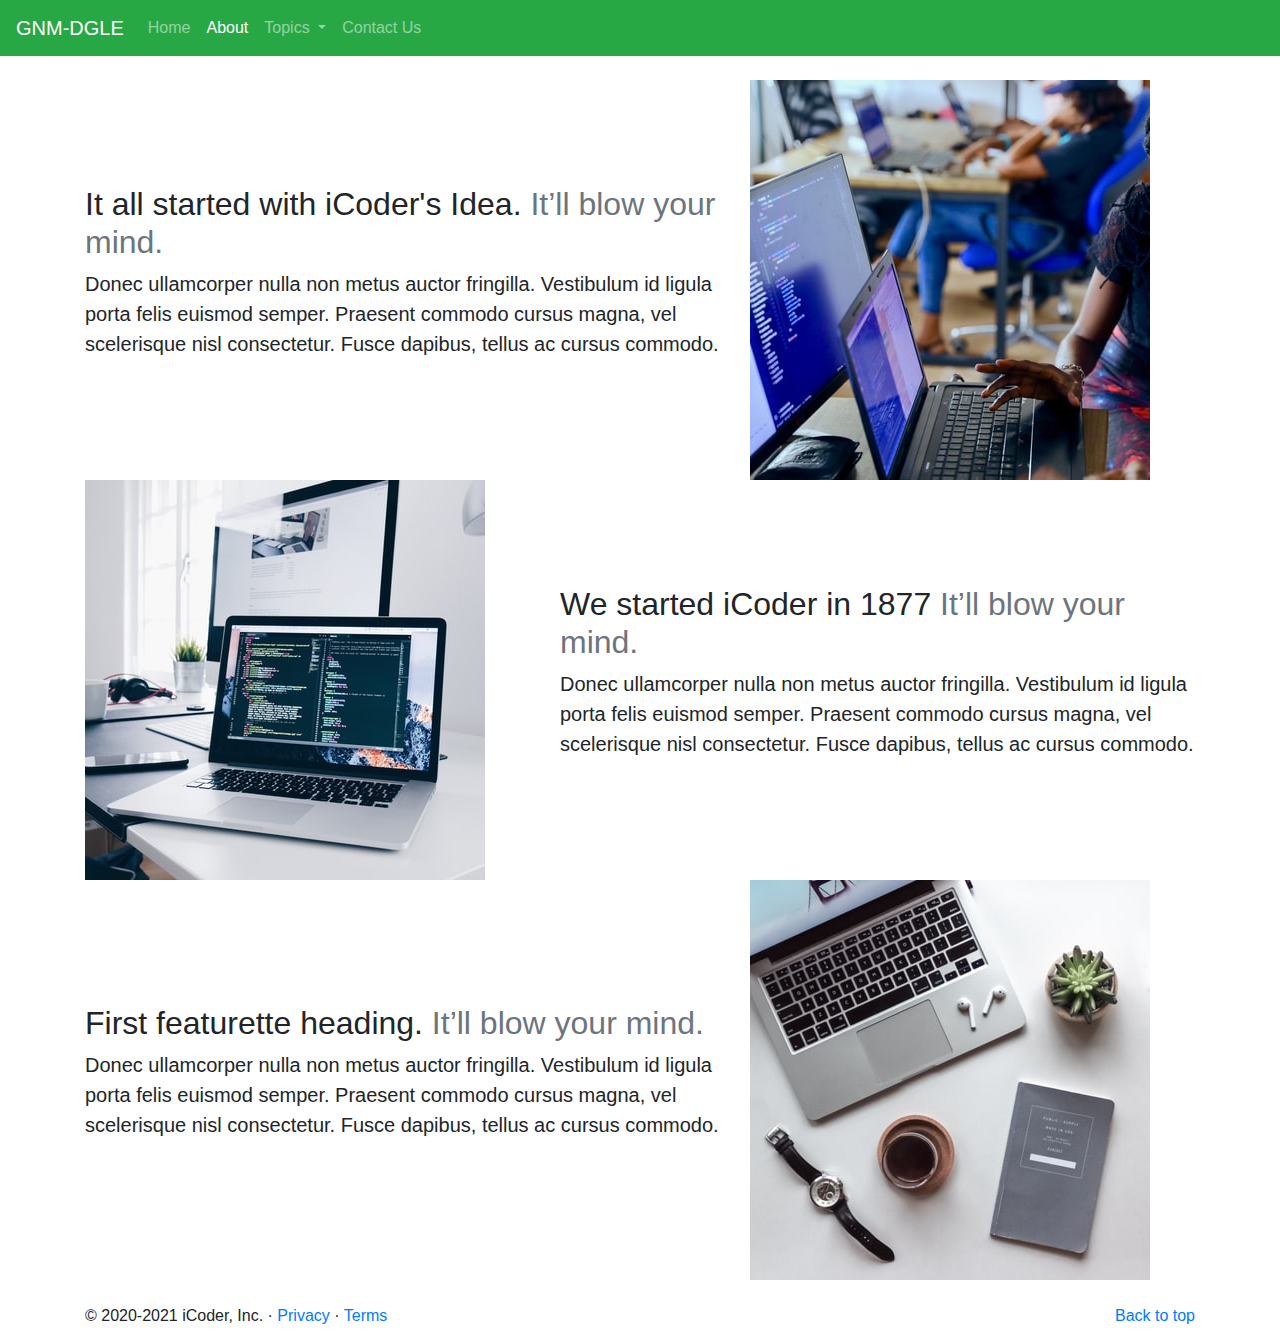
<file: bootstrap website/about.html>
<!doctype html>
<html lang="en">

<head>
    <!-- Required meta tags -->
    <meta charset="utf-8">
    <meta name="viewport" content="width=device-width, initial-scale=1, shrink-to-fit=no">

    <!-- Bootstrap CSS -->
    <link rel="stylesheet" href="https://stackpath.bootstrapcdn.com/bootstrap/4.4.1/css/bootstrap.min.css"
        integrity="sha384-Vkoo8x4CGsO3+Hhxv8T/Q5PaXtkKtu6ug5TOeNV6gBiFeWPGFN9MuhOf23Q9Ifjh" crossorigin="anonymous">

    <title>iCoder - Heaven for Programmers</title>
</head>

<body>
    <nav class="navbar navbar-expand-lg navbar-dark bg-success">
        <a class="navbar-brand" href="#">GNM-DGLE</a>
        <button class="navbar-toggler" type="button" data-toggle="collapse" data-target="#navbarSupportedContent"
            aria-controls="navbarSupportedContent" aria-expanded="false" aria-label="Toggle navigation">
            <span class="navbar-toggler-icon"></span>
        </button>

        <div class="collapse navbar-collapse" id="navbarSupportedContent">
            <ul class="navbar-nav mr-auto">
                <li class="nav-item">
                    <a class="nav-link" href="/">Home <span class="sr-only">(current)</span></a>
                </li>
                <li class="nav-item active">
                    <a class="nav-link" href="/about.html">About</a>
                </li>

                <li class="nav-item dropdown">
                    <a class="nav-link dropdown-toggle" href="#" id="navbarDropdown" role="button"
                        data-toggle="dropdown" aria-haspopup="true" aria-expanded="false">
                        Topics
                    </a>
                    <div class="dropdown-menu" aria-labelledby="navbarDropdown">
                        <a class="dropdown-item" href="#">Technology</a>
                        <a class="dropdown-item" href="#">Web Development</a>
                        <div class="dropdown-divider"></div>
                        <a class="dropdown-item" href="#">Support</a>
                        <a class="dropdown-item" href="#">Write for us</a>
                    </div>
                </li>
                <li class="nav-item">
                    <a class="nav-link" href="/contact.html">Contact Us</a>
                </li>


            </ul>
           
        </div>
    </nav>

    <div class="container my-4">
        <div class="row featurette d-flex justify-content-center align-items-center">
            <div class="col-md-7">
                <h2 class="featurette-heading">It all started with iCoder's Idea. <span class="text-muted">It’ll blow your
                        mind.</span></h2>
                <p class="lead">Donec ullamcorper nulla non metus auctor fringilla. Vestibulum id ligula porta felis
                    euismod semper. Praesent commodo cursus magna, vel scelerisque nisl consectetur. Fusce dapibus,
                    tellus ac cursus commodo.</p>
            </div>
            <div class="col-md-5">
                <img class="img-fluid" src="about-1.jpg" alt="">
                 
            </div>
        </div>
        <div class="row featurette d-flex justify-content-center align-items-center">
            <div class="col-md-7 order-md-2">
                <h2 class="featurette-heading">We started iCoder in 1877 <span class="text-muted">It’ll blow your
                        mind.</span></h2>
                <p class="lead">Donec ullamcorper nulla non metus auctor fringilla. Vestibulum id ligula porta felis
                    euismod semper. Praesent commodo cursus magna, vel scelerisque nisl consectetur. Fusce dapibus,
                    tellus ac cursus commodo.</p>
            </div>
            <div class="col-md-5 order-md-1">
                <img class="img-fluid" src="about-2.jpg" alt="">
                 
            </div>
        </div>
        <div class="row featurette d-flex justify-content-center align-items-center">
            <div class="col-md-7">
                <h2 class="featurette-heading">First featurette heading. <span class="text-muted">It’ll blow your
                        mind.</span></h2>
                <p class="lead">Donec ullamcorper nulla non metus auctor fringilla. Vestibulum id ligula porta felis
                    euismod semper. Praesent commodo cursus magna, vel scelerisque nisl consectetur. Fusce dapibus,
                    tellus ac cursus commodo.</p>
            </div>
            <div class="col-md-5">
                <img class="img-fluid" src="about-3.jpg" alt="">
                 
            </div>
        </div>
    </div>

    <footer class="container">
        <p class="float-right"><a href="#">Back to top</a></p>
        <p>© 2020-2021 iCoder, Inc. · <a href="#">Privacy</a> · <a href="#">Terms</a></p>
      </footer>
    <!-- Optional JavaScript -->
    <!-- jQuery first, then Popper.js, then Bootstrap JS -->
    <script src="https://code.jquery.com/jquery-3.4.1.slim.min.js"
        integrity="sha384-J6qa4849blE2+poT4WnyKhv5vZF5SrPo0iEjwBvKU7imGFAV0wwj1yYfoRSJoZ+n"
        crossorigin="anonymous"></script>
    <script src="https://cdn.jsdelivr.net/npm/popper.js@1.16.0/dist/umd/popper.min.js"
        integrity="sha384-Q6E9RHvbIyZFJoft+2mJbHaEWldlvI9IOYy5n3zV9zzTtmI3UksdQRVvoxMfooAo"
        crossorigin="anonymous"></script>
    <script src="https://stackpath.bootstrapcdn.com/bootstrap/4.4.1/js/bootstrap.min.js"
        integrity="sha384-wfSDF2E50Y2D1uUdj0O3uMBJnjuUD4Ih7YwaYd1iqfktj0Uod8GCExl3Og8ifwB6"
        crossorigin="anonymous"></script>
</body>

</html>
</file>
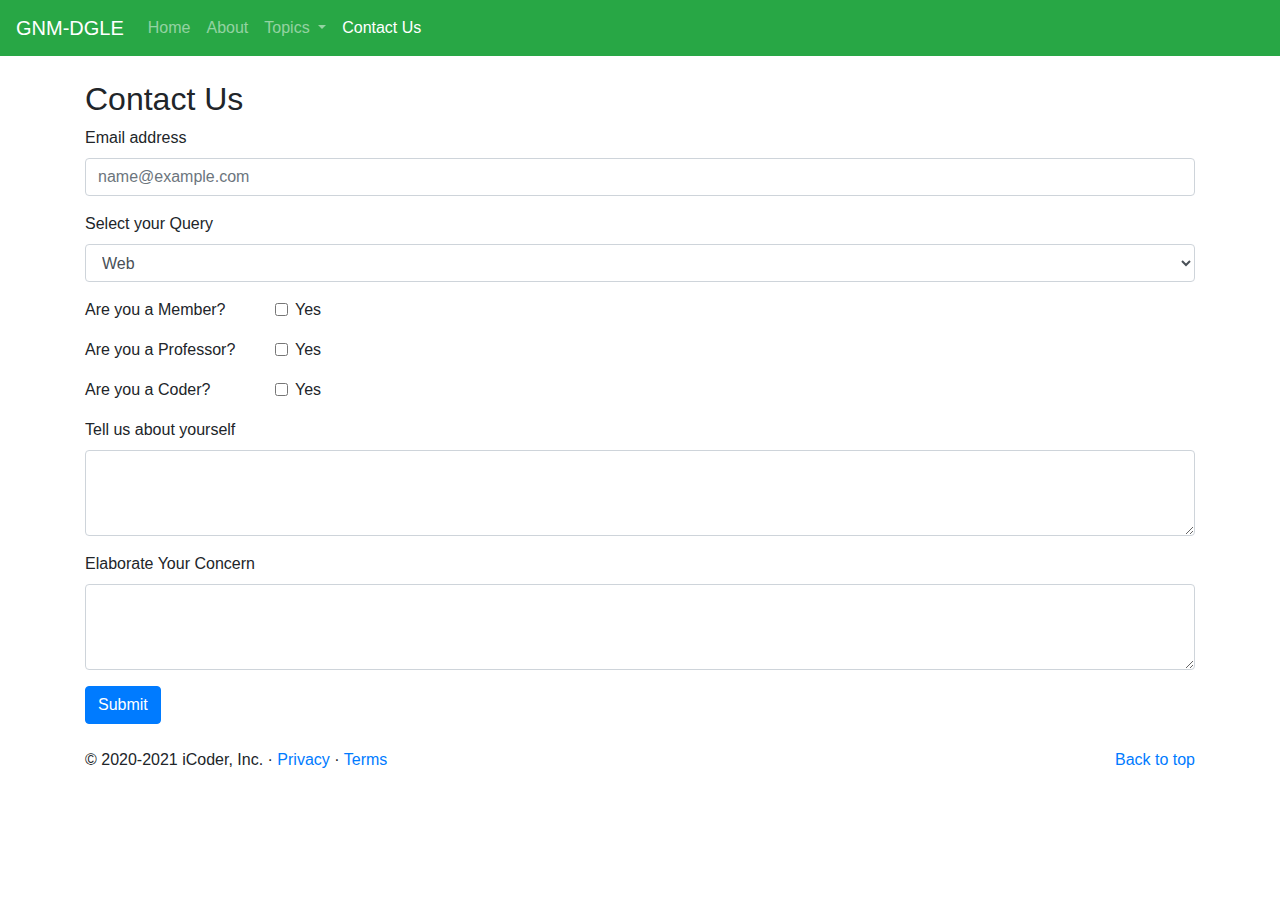
<file: bootstrap website/contact.html>
<!doctype html>
<html lang="en">

<head>
    <!-- Required meta tags -->
    <meta charset="utf-8">
    <meta name="viewport" content="width=device-width, initial-scale=1, shrink-to-fit=no">

    <!-- Bootstrap CSS -->
    <link rel="stylesheet" href="https://stackpath.bootstrapcdn.com/bootstrap/4.4.1/css/bootstrap.min.css"
        integrity="sha384-Vkoo8x4CGsO3+Hhxv8T/Q5PaXtkKtu6ug5TOeNV6gBiFeWPGFN9MuhOf23Q9Ifjh" crossorigin="anonymous">

    <title>iCoder - Heaven for Programmers</title>
</head>

<body>
    <nav class="navbar navbar-expand-lg navbar-dark bg-success">
        <a class="navbar-brand" href="#">GNM-DGLE</a>
        <button class="navbar-toggler" type="button" data-toggle="collapse" data-target="#navbarSupportedContent"
            aria-controls="navbarSupportedContent" aria-expanded="false" aria-label="Toggle navigation">
            <span class="navbar-toggler-icon"></span>
        </button>

        <div class="collapse navbar-collapse" id="navbarSupportedContent">
            <ul class="navbar-nav mr-auto">
                <li class="nav-item">
                    <a class="nav-link" href="/">Home <span class="sr-only">(current)</span></a>
                </li>
                <li class="nav-item">
                    <a class="nav-link" href="/about.html">About</a>
                </li>

                <li class="nav-item dropdown">
                    <a class="nav-link dropdown-toggle" href="#" id="navbarDropdown" role="button"
                        data-toggle="dropdown" aria-haspopup="true" aria-expanded="false">
                        Topics
                    </a>
                    <div class="dropdown-menu" aria-labelledby="navbarDropdown">
                        <a class="dropdown-item" href="#">Technology</a>
                        <a class="dropdown-item" href="#">Web Development</a>
                        <div class="dropdown-divider"></div>
                        <a class="dropdown-item" href="#">Support</a>
                        <a class="dropdown-item" href="#">Write for us</a>
                    </div>
                </li>
                <li class="nav-item active">
                    <a class="nav-link" href="/contact.html">Contact Us</a>
                </li>


            </ul>
           
        </div>
    </nav>

    <div class="container my-4">
        <h2>Contact Us</h2>
        <form>
            <div class="form-group">
                <label for="exampleFormControlInput1">Email address</label>
                <input type="email" class="form-control" id="exampleFormControlInput1" placeholder="name@example.com">
            </div>
            <div class="form-group">
                <label for="exampleFormControlSelect1">Select your Query</label>
                <select class="form-control" id="exampleFormControlSelect1">
                    <option>Web</option>
                    <option>Tech Stack</option>
                    <option>Technology</option>
                    <option>Others</option>
                </select>
            </div>
            <div class="form-group row">
                <div class="col-sm-2">Are you a Member?</div>
                <div class="col-sm-10">
                    <div class="form-check">
                        <input class="form-check-input" type="checkbox" id="gridCheck1">
                        <label class="form-check-label" for="gridCheck1">
                            Yes
                        </label>
                    </div>
                </div>
            </div>
            <div class="form-group row">
                <div class="col-sm-2">Are you a Professor?</div>
                <div class="col-sm-10">
                    <div class="form-check">
                        <input class="form-check-input" type="checkbox" id="gridCheck2">
                        <label class="form-check-label" for="gridCheck2">
                            Yes
                        </label>
                    </div>
                </div>
            </div>
            <div class="form-group row">
                <div class="col-sm-2">Are you a Coder?</div>
                <div class="col-sm-10">
                    <div class="form-check">
                        <input class="form-check-input" type="checkbox" id="gridCheck3">
                        <label class="form-check-label" for="gridCheck3">
                            Yes
                        </label>
                    </div>
                </div>
            </div>

            <div class="form-group">
                <label for="exampleFormControlTextarea1">Tell us about yourself</label>
                <textarea class="form-control" id="exampleFormControlTextarea1" rows="3"></textarea>
            </div>
            <div class="form-group">
                <label for="exampleFormControlTextarea2">Elaborate Your Concern</label>
                <textarea class="form-control" id="exampleFormControlTextarea2" rows="3"></textarea>
            </div>
            <button class="btn btn-primary">Submit</button>
        </form>

    </div>

    <footer class="container">
        <p class="float-right"><a href="#">Back to top</a></p>
        <p>© 2020-2021 iCoder, Inc. · <a href="#">Privacy</a> · <a href="#">Terms</a></p>
    </footer>
    <!-- Optional JavaScript -->
    <!-- jQuery first, then Popper.js, then Bootstrap JS -->
    <script src="https://code.jquery.com/jquery-3.4.1.slim.min.js"
        integrity="sha384-J6qa4849blE2+poT4WnyKhv5vZF5SrPo0iEjwBvKU7imGFAV0wwj1yYfoRSJoZ+n"
        crossorigin="anonymous"></script>
    <script src="https://cdn.jsdelivr.net/npm/popper.js@1.16.0/dist/umd/popper.min.js"
        integrity="sha384-Q6E9RHvbIyZFJoft+2mJbHaEWldlvI9IOYy5n3zV9zzTtmI3UksdQRVvoxMfooAo"
        crossorigin="anonymous"></script>
    <script src="https://stackpath.bootstrapcdn.com/bootstrap/4.4.1/js/bootstrap.min.js"
        integrity="sha384-wfSDF2E50Y2D1uUdj0O3uMBJnjuUD4Ih7YwaYd1iqfktj0Uod8GCExl3Og8ifwB6"
        crossorigin="anonymous"></script>
</body>

</html>
</file>
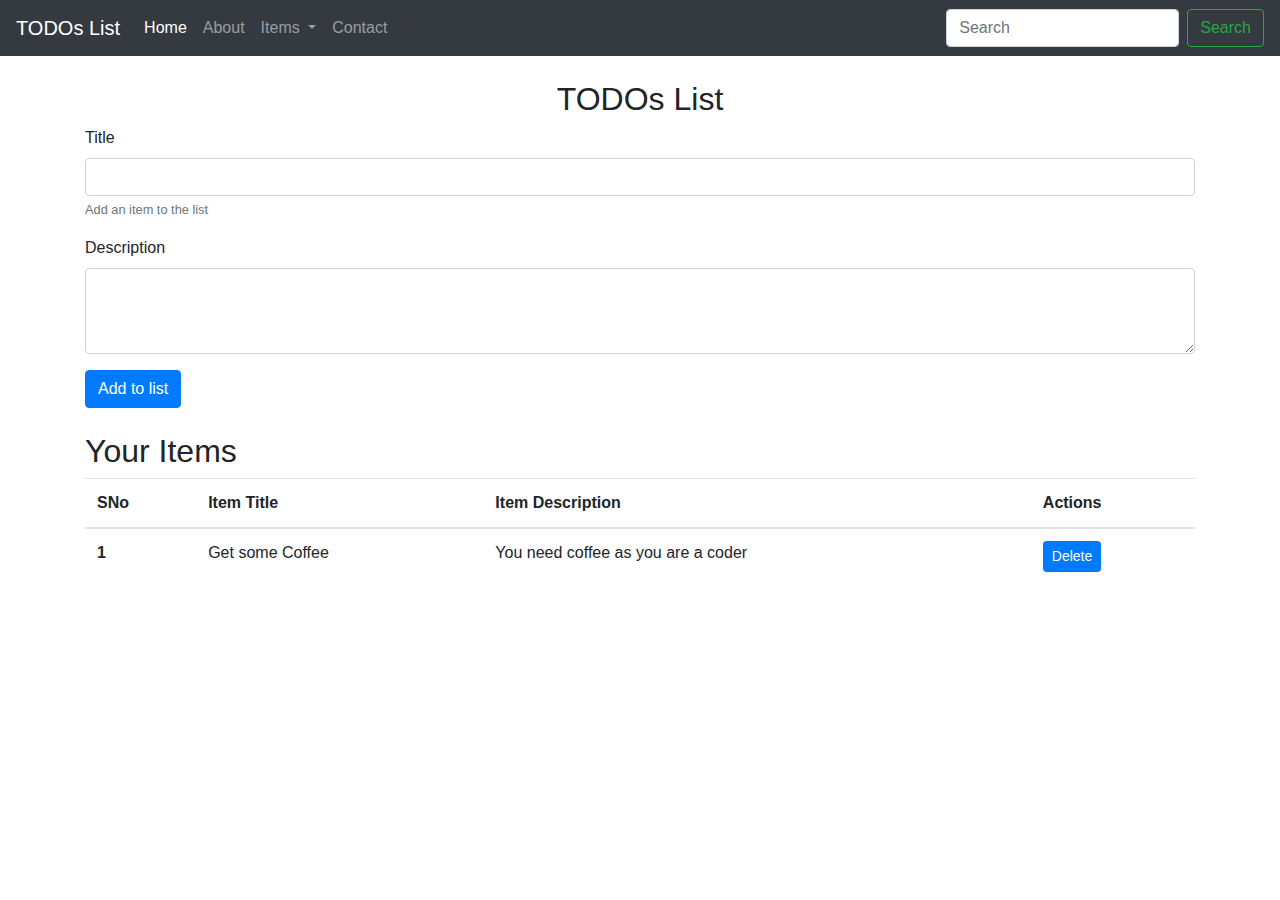
<file: bootstrap website/TODOs List.html>
<!DOCTYPE html>
<!-- saved from url=(0036)http://127.0.0.1:5500/project2.html? -->
<html lang="en"><head><meta http-equiv="Content-Type" content="text/html; charset=UTF-8">
    <!-- Required meta tags -->
    
    <meta name="viewport" content="width=device-width, initial-scale=1, shrink-to-fit=no">

    <!-- Bootstrap CSS -->
    <link rel="stylesheet" href="./TODOs List_files/bootstrap.min.css" integrity="sha384-9aIt2nRpC12Uk9gS9baDl411NQApFmC26EwAOH8WgZl5MYYxFfc+NcPb1dKGj7Sk" crossorigin="anonymous">

    <title>TODOs List</title>
</head>

<body>
    <nav class="navbar navbar-expand-lg navbar-dark bg-dark">
        <a class="navbar-brand" href="http://127.0.0.1:5500/project2.html?#">TODOs List</a>
        <button class="navbar-toggler" type="button" data-toggle="collapse" data-target="#navbarSupportedContent" aria-controls="navbarSupportedContent" aria-expanded="false" aria-label="Toggle navigation">
            <span class="navbar-toggler-icon"></span>
        </button>

        <div class="collapse navbar-collapse" id="navbarSupportedContent">
            <ul class="navbar-nav mr-auto">
                <li class="nav-item active">
                    <a class="nav-link" href="http://127.0.0.1:5500/project2.html?#">Home <span class="sr-only">(current)</span></a>
                </li>
                <li class="nav-item">
                    <a class="nav-link" href="http://127.0.0.1:5500/project2.html?#">About</a>
                </li>
                <li class="nav-item dropdown">
                    <a class="nav-link dropdown-toggle" href="http://127.0.0.1:5500/project2.html?#" id="navbarDropdown" role="button" data-toggle="dropdown" aria-haspopup="true" aria-expanded="false">
                        Items
                    </a>
                    <div class="dropdown-menu" aria-labelledby="navbarDropdown">
                        <a class="dropdown-item" href="http://127.0.0.1:5500/project2.html?#">Action</a>
                        <a class="dropdown-item" href="http://127.0.0.1:5500/project2.html?#">Another action</a>
                        <div class="dropdown-divider"></div>
                        <a class="dropdown-item" href="http://127.0.0.1:5500/project2.html?#">Something else here</a>
                    </div>
                </li>
                <li class="nav-item">
                    <a class="nav-link" href="http://127.0.0.1:5500/project2.html?#" tabindex="-1" aria-disabled="true">Contact</a>
                </li>
            </ul>
            <form class="form-inline my-2 my-lg-0">
                <input class="form-control mr-sm-2" type="search" placeholder="Search" aria-label="Search">
                <button class="btn btn-outline-success my-2 my-sm-0" type="submit">Search</button>
            </form>
        </div>
    </nav>

    <div class="container my-4">
        <h2 class="text-center">TODOs List</h2>
         
            <div class="form-group">
                <label for="title">Title</label>
                <input type="text" class="form-control" id="title" aria-describedby="emailHelp">
                <small id="emailHelp" class="form-text text-muted">Add an item to the list</small>
            </div>

            <div class="form-group">
                <label for="description">Description</label>
                <textarea class="form-control" id="description" rows="3"></textarea>
            </div>
            

            <button type="submit" id="add" class="btn btn-primary">Add to list</button>
         

        <div id="items" class="my-4">
            <h2>Your Items</h2>
            <table class="table">
                <thead>
                  <tr>
                    <th scope="col">SNo</th>
                    <th scope="col">Item Title</th>
                    <th scope="col">Item Description</th> 
                    <th scope="col">Actions</th> 
                  </tr>
                </thead>
                <tbody>
                  <tr>
                    <th scope="row">1</th>
                    <td>Get some Coffee</td>
                    <td>You need coffee as you are a coder</td> 
                    <td><button class="btn btn-sm btn-primary">Delete</button></td> 
                  </tr>
                  
                </tbody>
              </table>
        </div>
    </div>

    <!-- Optional JavaScript -->
    <!-- jQuery first, then Popper.js, then Bootstrap JS -->
    <script src="./TODOs List_files/jquery-3.5.1.slim.min.js.download" integrity="sha384-DfXdz2htPH0lsSSs5nCTpuj/zy4C+OGpamoFVy38MVBnE+IbbVYUew+OrCXaRkfj" crossorigin="anonymous"></script>
    <script src="./TODOs List_files/popper.min.js.download" integrity="sha384-Q6E9RHvbIyZFJoft+2mJbHaEWldlvI9IOYy5n3zV9zzTtmI3UksdQRVvoxMfooAo" crossorigin="anonymous"></script>
    <script src="./TODOs List_files/bootstrap.min.js.download" integrity="sha384-OgVRvuATP1z7JjHLkuOU7Xw704+h835Lr+6QL9UvYjZE3Ipu6Tp75j7Bh/kR0JKI" crossorigin="anonymous"></script>
        <script>
            add = document.getElementById("add");
            add.addEventListener("click", ()=>{
                console.log("Updating List...");
                tit = document.getElementById('title').value;
                desc = document.getElementById('description').value;
                if (localStorage.getItem('itemsJson')){
                    itemJsonArray = [];
                    itemJsonArray.push([tit, desc]);
                    localStorage.setItem('itemsJson', JSON.stringify(itemJsonArray))
                }
            });
        </script>
<!-- Code injected by live-server -->
<script type="text/javascript">
	// <![CDATA[  <-- For SVG support
	if ('WebSocket' in window) {
		(function () {
			function refreshCSS() {
				var sheets = [].slice.call(document.getElementsByTagName("link"));
				var head = document.getElementsByTagName("head")[0];
				for (var i = 0; i < sheets.length; ++i) {
					var elem = sheets[i];
					var parent = elem.parentElement || head;
					parent.removeChild(elem);
					var rel = elem.rel;
					if (elem.href && typeof rel != "string" || rel.length == 0 || rel.toLowerCase() == "stylesheet") {
						var url = elem.href.replace(/(&|\?)_cacheOverride=\d+/, '');
						elem.href = url + (url.indexOf('?') >= 0 ? '&' : '?') + '_cacheOverride=' + (new Date().valueOf());
					}
					parent.appendChild(elem);
				}
			}
			var protocol = window.location.protocol === 'http:' ? 'ws://' : 'wss://';
			var address = protocol + window.location.host + window.location.pathname + '/ws';
			var socket = new WebSocket(address);
			socket.onmessage = function (msg) {
				if (msg.data == 'reload') window.location.reload();
				else if (msg.data == 'refreshcss') refreshCSS();
			};
			if (sessionStorage && !sessionStorage.getItem('IsThisFirstTime_Log_From_LiveServer')) {
				console.log('Live reload enabled.');
				sessionStorage.setItem('IsThisFirstTime_Log_From_LiveServer', true);
			}
		})();
	}
	else {
		console.error('Upgrade your browser. This Browser is NOT supported WebSocket for Live-Reloading.');
	}
	// ]]>
</script>

</body></html>
</file>
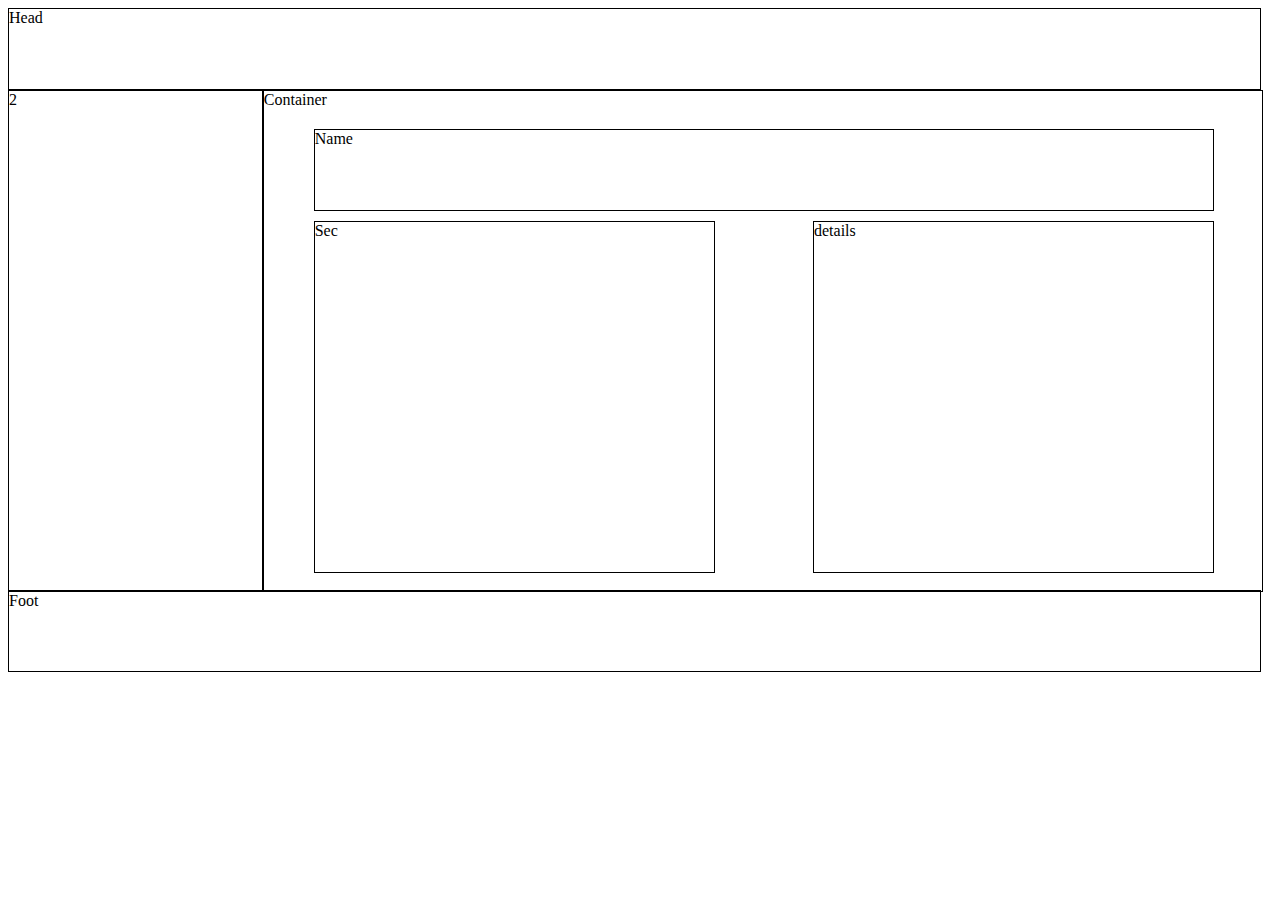
<file: MTA/MtaFiles/WebsiteComponent-main/BasicWebsiteLayouts/websiteSection.html>
<!DOCTYPE html>
<html lang="en">
<head>
    <meta charset="UTF-8">
    <meta http-equiv="X-UA-Compatible" content="IE=edge">
    <meta name="viewport" content="width=device-width, initial-scale=1.0">
    <title>Document</title>
    <link rel="stylesheet" href="websiteSection.css">
</head>
<body>
    <div id="Header">Head</div>
    <div id="Sidebar">2 </div>
    <div id="container"> Container
        <div id="content1">Name</div>
        <div id="content2">Sec</div>
        <div id="content3">details</div>
     </div>
    <div id="Footer">Foot</div>
</body>
</html>
</file>
<file: MTA/MtaFiles/WebsiteComponent-main/BasicWebsiteLayouts/websiteSection.css>
#Header{
   border: 1px solid black;
   width: 99%;
   height: 80px; 
}
#Sidebar{
    border: 1px solid black;
    width: 20%;
    height: 500px;
    float: left;
}
#container{
    border: 1px solid black;
    width: 79%;
    height: 500px;
    float: left; 
}
#content1{
    border: 1px solid black;
    width: 90%;
    height: 80px; 
    margin-top: 20px;
    margin-left: 5%;

}
#content2{
    border: 1px solid black;
    width: 40%;
    height: 350px; 
    margin-left: 5%;
    margin-top: 10px;
    float: left;
}
#content3{
    border: 1px solid black;
    width: 40%;
    height: 350px;
    margin-left: 55%;
    margin-top: 10px;
}
#Footer{
    border: 1px solid black;
    width: 99%;
    height: 80px; 
    margin-top: 500px;
}
</file>
